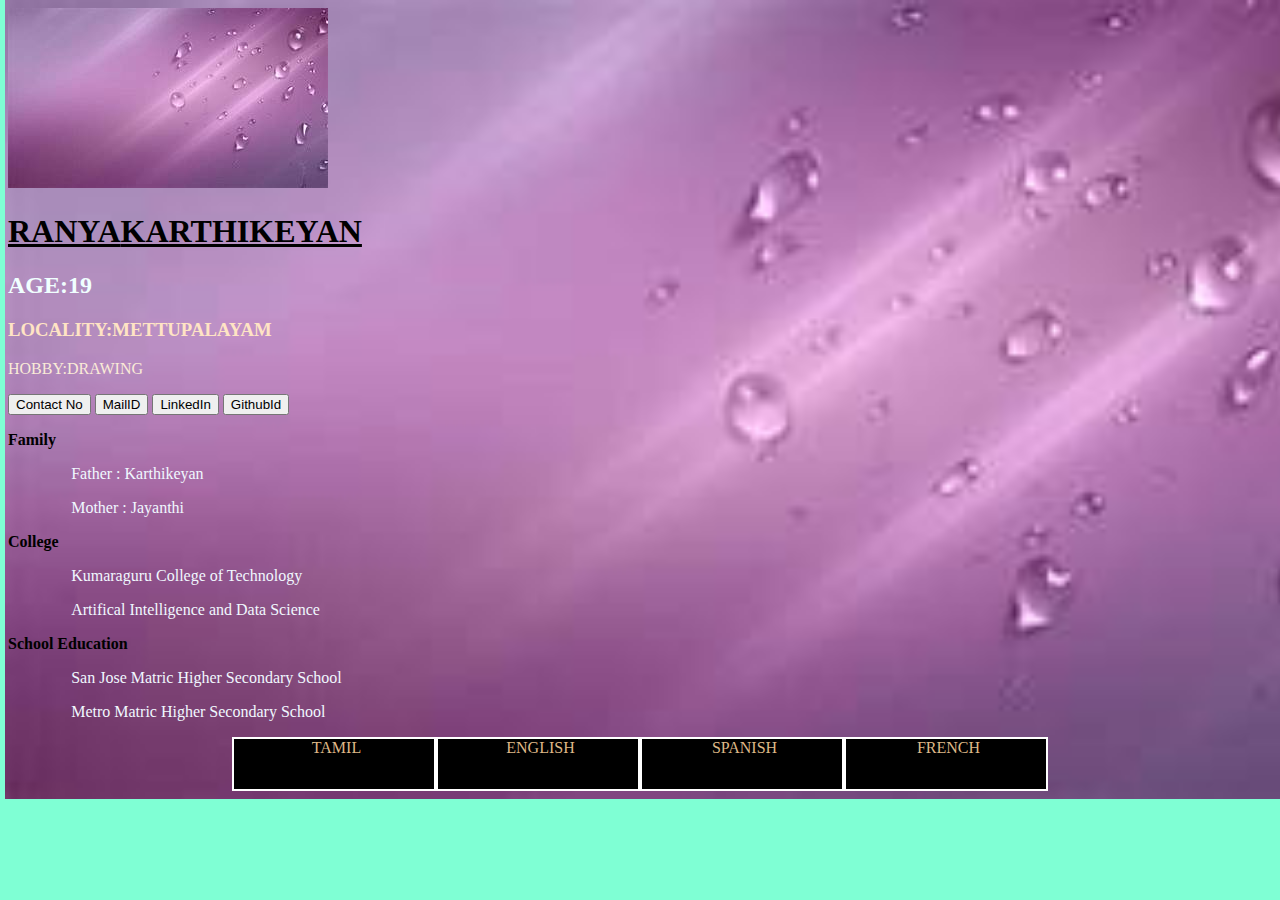
<file: index.html>
<!DOCTYPE html>
<html lang="en">
<head>
    <meta charset="UTF-8">
    <meta http-equiv="X-UA-Compatible" content="IE=edge">
    <meta name="viewport" content="width=device-width, initial-scale=1.0">
    <title>Ranya</title>
    <link rel="icon" href="ranya_cartoon.jpg">
    <body style="background-color: aquamarine"></body>
    <img src="purple.jpg">
    <style>  
        h1 {
           text-decoration: underline;
        } 
        .center{
            display:inline-block;
            margin-left: auto;
            margin-right: auto;
            width:20%;
        }
        h3,p{
            font-size: 20ps;
            color: blanchedalmond;
            position:relative;
        }
        .grid-container{
            display:grid;
            grid-template-columns: auto;
        }       
        .grid-item{
            background-color:aqua;
            padding:10px;
            text-align: center;
            font-size: 24px;
            width:500px;
   
        }
        
        


        /*#{
            font-family: Verdana, Geneva, Tahoma, sans-serif;
        }*/
        .hello{
            padding-right: 20;
        }
        p.padTop{
            padding-top: 10%;
            padding-bottom: 10%;
        }
    </style>
    <script src="JS/sample.js"> </script>
    <script src="JS/linkforHtml.js"></script>
        
    <link rel="stylesheet" href="styling.css">
</head>
<body>
    
<div>
    <h1 style="color: black(245, 245, 245)">RANYA<span>KARTHIKEYAN</span></h1>
    <h2 style="color: azure;">AGE:19</h2>
    <h3 style="color: bisque;">LOCALITY:METTUPALAYAM</h3>
    <p style="color: antiquewhite;">HOBBY:DRAWING</p>

    <p id="output"></p>
    
    <button class="button" onclick="printMessage1()">Contact No</button>
    <button class="button" onclick="printMessage2()">MailID</button>
    <button class="button" onclick="printMessage3()">LinkedIn</button>
    <button class="button" onclick="printMessage4()">GithubId</button>
    
</div>
    <p style="color: black;"> 
        <b>Family</b> 
        <p style="padding-left: 5%;">Father : Karthikeyan
        <p style="padding-left: 5%;">Mother : Jayanthi
    </p>


    <div>
        <p style="color: black;" >
            <b>College</b>
            <p style="padding-left: 5%;">Kumaraguru College of Technology</p>
            <p style="padding-left: 5%;">Artifical Intelligence and Data Science</p>
        </p>
        <p style="color:black;">
            <b>School Education</b>
            <p style="padding-left: 5%;">San Jose Matric Higher Secondary School</p>
            <p style="padding-left: 5%;">Metro Matric Higher Secondary School</p>
        </p>

        <div class="outerbox">
            <div class="box"class="para1" style="color: burlywood;">Tamil</div>
            <div class="box" class="para2" style="color: burlywood;">English</div>
            <div class="box" class="para3" style="color: burlywood;">Spanish</div>
            <div class="box" class="para4" style="color: burlywood;">French</div>
    
           
       


        
    
</body>
</html>
</file>
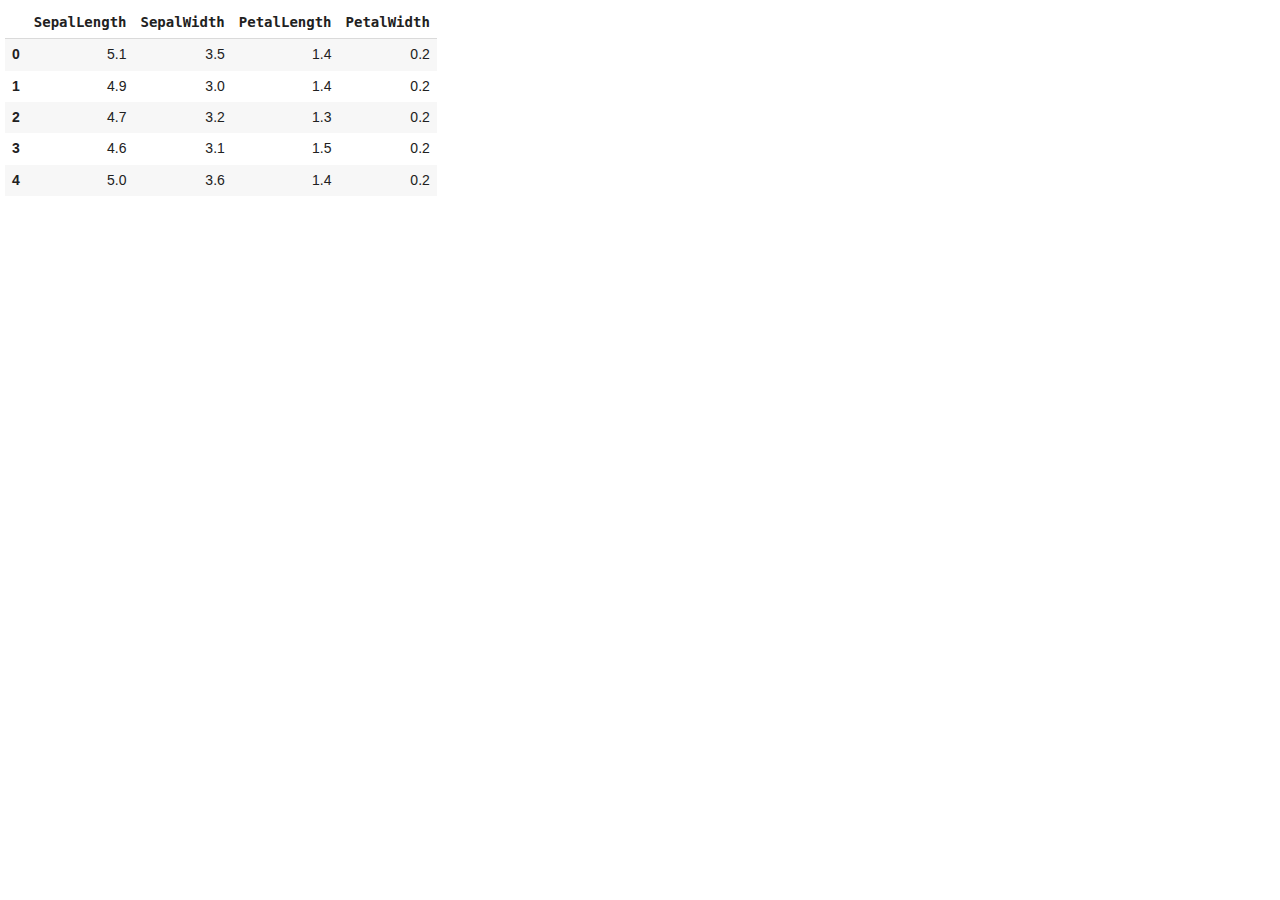
<file: DECISION_files/outputframe(1).html>
<!DOCTYPE html>
<!-- saved from url=(0124)https://qgl3ngvo6ng-496ff2e9c6d22116-0-colab.googleusercontent.com/outputframe.html?vrz=colab-20220721-060048-RC00_462350521 -->
<html theme="light" editor="default light" style="overflow-y: hidden;"><head><meta http-equiv="Content-Type" content="text/html; charset=UTF-8">
<script>
  // Avoid arrow function syntax to stay ES5 compatible for the sake of googlebot.
  window.addEventListener('message', function(message)  {
    if (message.source != window.parent) {
      return;
    }
    if (message.data.sandboxed_iframe_evaluation) {
      // Message is available in scope so evaluated script can get params from
      // it.
      window.currentMessage = message;
      eval.call(null, message.data.sandboxed_iframe_evaluation);
      delete window.currentMessage;
    }
  });
</script>
<style>html{--paper-blue-200:#90caf9;--paper-blue-300:#64b5f6;--paper-blue-400:#42a5f5;--paper-blue-500:#2196f3;--paper-blue-700:#1976d2;--paper-blue-900:#0d47a1;--paper-blue-a100:#82b1ff;--paper-blue-a200:#448aff;--paper-blue-a400:#2979ff;--paper-blue-a700:#2962ff;--paper-orange-50:#fff3e0;--paper-orange-100:#ffe0b2;--paper-orange-200:#ffcc80;--paper-orange-300:#ffb74d;--paper-orange-400:#ffa726;--paper-orange-500:#ff9800;--paper-orange-700:#f57c00;--paper-grey-50:#fafafa;--paper-grey-100:#f5f5f5;--paper-grey-200:#eeeeee;--paper-grey-300:#e0e0e0;--paper-grey-400:#bdbdbd;--paper-grey-500:#9e9e9e;--paper-grey-600:#757575;--paper-grey-700:#616161;--paper-grey-800:#424242;--paper-grey-900:#212121;--paper-red-100:#ffcdd2;--paper-red-a700:#d50000;--paper-green-a700:#00c853;--paper-white:#ffffff;--google-blue-600:#1a73e8;--box-shadow-elevation-2dp:0 2px 2px 0 rgba(0,0,0,0.14),0 1px 5px 0 rgba(0,0,0,0.12),0 3px 1px -2px rgba(0,0,0,0.2);--box-shadow-elevation-3dp:0 3px 4px 0 rgba(0,0,0,0.14),0 1px 8px 0 rgba(0,0,0,0.12),0 3px 3px -2px rgba(0,0,0,0.4);--paper-font-subhead-font-size:16px;--paper-font-subhead-font-weight:400;--paper-font-subhead-line-height:24px;--paper-font-body1-font-weight:400;--paper-font-body1-line-height:20px}html{overflow-y:hidden}body{background:var(--colab-primary-surface-color);color:var(--colab-primary-text-color);font-family:var(--colab-chrome-font-family);font-size:var(--colab-chrome-font-size);line-height:1.24;font-weight:400;padding:7px 0 10px 5px;margin:0}h1,h2,h3,h4,h5,h6{color:var(--colab-primary-text-color);font-family:var(--colab-chrome-font-family);font-weight:700;margin-bottom:4px}p,ul{margin-bottom:6px;margin-top:6px}pre{margin-bottom:0px;margin-top:0px}a{color:var(--colab-anchor-color)}div.stream,div.execute_result,div.output_text,div.output_text pre{display:inline}div.output_latex,div.output_markdown{max-width:1016px}table.dataframe{border-collapse:collapse;border-spacing:0;border:none;table-layout:fixed}table.dataframe thead{border-bottom:1px solid var(--colab-border-color);font-family:var(--colab-code-font-family);text-align:right}table.dataframe tr,table.dataframe th,table.dataframe td{border:none;padding:0.5em;white-space:normal}table.dataframe th{font-weight:bold}table.dataframe th.col_heading{text-align:right}table.dataframe tbody tr:nth-child(odd){background:var(--colab-secondary-surface-color)}table.dataframe tbody tr:hover,table.dataframe tbody tr:nth-child(odd):hover{background-color:var(--colab-highlighted-surface-color)}table.dataframe td{text-align:right}table.dataTable input.text_filter{width:95%}table.dataTable th{text-align:left}.output_image>img{background-color:white;max-width:100%;vertical-align:bottom}.output_image>img.unconstrained{max-width:unset}.ansibold{font-weight:bold}.ansiblack{color:black}.ansired{color:darkred}.ansigreen{color:darkgreen}.ansiyellow{color:brown}.ansiblue{color:darkblue}.ansipurple{color:darkviolet}.ansicyan{color:steelblue}.ansigray{color:gray}.ansibgblack{background-color:black}.ansibgred{background-color:red}.ansibggreen{background-color:green}.ansibgyellow{background-color:yellow}.ansibgblue{background-color:blue}.ansibgpurple{background-color:magenta}.ansibgcyan{background-color:cyan}.ansibggray{background-color:gray}.output-error span{font-weight:normal!important}.output-error pre{white-space:pre-wrap}.display_data .output_text pre,.execute_result .output_text pre{white-space:pre-wrap}input.raw_input{font-family:var(--colab-code-font-family);width:90%}input{background:var(--colab-primary-surface-color);border:1px solid var(--colab-bold-border-color);color:var(--colab-primary-text-color)}#output-area{display:flow-root}#output-area button.colab{background-color:var(--colab-secondary-surface-color);border:0;box-shadow:var(--box-shadow-elevation-3dp);color:var(--colab-primary-text-color);font-family:var(--colab-chrome-font-family);font-size:11px;margin:0px 4px;padding:6px;text-transform:uppercase;user-select:none}#output-area button.colab:hover{background-color:var(--colab-highlighted-surface-color);cursor:pointer}#output-area .output-error button.error-details{background-color:#42a5f5;color:white}#output-area .output-error button.error-details:hover{background-color:#2196f3}#output-area .stdin-widget{align-items:center;display:inline;font-family:var(--colab-code-font-family);margin-right:10px;margin-top:10px;min-width:250px;padding:1px}#output-area .stdin-widget-hidden{visibility:hidden}.error .collapsed .extraneous{display:none}.error .error-expander{align-items:center;cursor:pointer;display:flex}.error .error-expander hr{border:0;border-top:1px solid var(--colab-bold-border-color);flex-grow:1;height:1px;margin:0 10px;padding:0}.error .error-expander hr:first-child{max-width:240px}.error .error-expander svg{fill:var(--colab-icon-color);height:24px;stroke:var(--colab-icon-color);width:24px}.lm-Widget.lm-mod-hidden{display:none!important}audio:focus{outline:none}.string-repr{display:inline}.string-repr .quote{opacity:75%;user-select:none}.string-repr pre{display:inline;white-space:pre-wrap;word-break:break-all}.string-repr button{color:var(--colab-primary-text-color);cursor:pointer;border:1px solid rgb(118,118,118);border-radius:2px;outline:none}.string-repr button.copy{background:transparent;border:none;margin-left:4px;opacity:0;padding:0;stroke:var(--colab-primary-text-color);transition:opacity 200ms}.string-repr button.copy svg{width:14px}.string-repr.hover button.copy,.string-repr:hover button.copy{opacity:1}.string-repr button.more{background-color:transparent;border-color:transparent;display:none;padding:0;transition:background-color 200ms,border-color 200ms}.string-repr.large button.more{display:inline}.string-repr.large.truncated button .collapse{display:none}.string-repr.large button .expand{display:none}.string-repr.large.truncated button .expand{display:inline}.string-repr.hover button.more,.string-repr:hover button.more{border-color:rgb(118,118,118)}html{--colab-anchor-color:#00e;--colab-callout-color:var(--paper-blue-700);--colab-primary-text-color:var(--paper-grey-900);--colab-primary-surface-color:var(--paper-white);--colab-secondary-surface-color:#f7f7f7;--colab-highlighted-surface-color:var(--paper-grey-300);--colab-border-color:#dadada;--colab-bold-border-color:#111;--colab-icon-color:#616161;--ansi-black:rgb(0,0,0);--ansi-red:rgb(139,0,0);--ansi-green:rgb(0,100,0);--ansi-yellow:rgb(205,205,0);--ansi-blue:rgb(0,0,238);--ansi-magenta:rgb(205,0,205);--ansi-cyan:rgb(70,130,180);--ansi-gray:rgb(229,229,229);--ansi-bright-black:rgb(127,127,127);--ansi-bright-red:rgb(255,0,0);--ansi-bright-green:rgb(0,208,0);--ansi-bright-yellow:rgb(255,255,0);--ansi-bright-blue:rgb(92,92,255);--ansi-bright-magenta:rgb(255,0,255);--ansi-bright-cyan:rgb(0,255,255);--ansi-bright-gray:rgb(255,255,255);--colab-code-font-family:monospace;--colab-chrome-font-family:'Roboto','Noto',sans-serif;--colab-chrome-font-size:14px}html[theme=dark]{--colab-anchor-color:var(--paper-blue-300);--colab-callout-color:var(--paper-blue-900);--colab-primary-text-color:#d5d5d5;--colab-primary-surface-color:#383838;--colab-secondary-surface-color:#454545;--colab-highlighted-surface-color:#525252;--colab-border-color:var(--paper-grey-900);--colab-bold-border-color:#eee;--colab-icon-color:#f5f5f5;--ansi-black:rgb(63,63,63);--ansi-red:rgb(255,122,136);--ansi-green:rgb(87,187,138);--ansi-yellow:rgb(255,255,102);--ansi-blue:rgb(130,177,255);--ansi-magenta:rgb(205,0,205);--ansi-cyan:rgb(153,187,215);--ansi-gray:rgb(229,229,229);--ansi-bright-green:rgb(0,255,0);--light-theme-secondary-color:var(--colab-input-placeholder-color)}html[editor=synthwave84]{--colab-anchor-color:#f97e72;--colab-primary-surface-color:#241b2f;--colab-secondary-surface-color:#49549539;--colab-highlighted-surface-color:#372d4b;--colab-border-color:#34294fb3;--ansi-red:#fe4450;--ansi-green:#72f1b8;--ansi-yellow:#f97e72;--ansi-blue:#03edf9;--ansi-magenta:#ff7edb;--ansi-cyan:#03edf9;--ansi-bright-red:#fe4450;--ansi-bright-green:#72f1b8;--ansi-bright-yellow:#fede5d;--ansi-bright-blue:#03edf9;--ansi-bright-magenta:#ff7edb;--ansi-bright-cyan:#03edf9}
//@ sourceURL=https://colab.research.google.com/v2/external/outputframe.css?vrz=colab-20220721-060048-RC00_462350521</style><!--<base href="https://localhost:8080/">--><base href="."></head><body><div id="output-area"><span id="output-header"> </span><div id="output-body"><div class="execute_result"><div class="output_subarea output_html rendered_html">
  <div id="df-a44d437c-6a95-4e2b-9746-f6ea1c983917">
    <div class="colab-df-container">
      <div>
<style scoped="">
    .dataframe tbody tr th:only-of-type {
        vertical-align: middle;
    }

    .dataframe tbody tr th {
        vertical-align: top;
    }

    .dataframe thead th {
        text-align: right;
    }
</style>
<table border="1" class="dataframe">
  <thead>
    <tr style="text-align: right;">
      <th></th>
      <th>SepalLength</th>
      <th>SepalWidth</th>
      <th>PetalLength</th>
      <th>PetalWidth</th>
    </tr>
  </thead>
  <tbody>
    <tr>
      <th>0</th>
      <td>5.1</td>
      <td>3.5</td>
      <td>1.4</td>
      <td>0.2</td>
    </tr>
    <tr>
      <th>1</th>
      <td>4.9</td>
      <td>3.0</td>
      <td>1.4</td>
      <td>0.2</td>
    </tr>
    <tr>
      <th>2</th>
      <td>4.7</td>
      <td>3.2</td>
      <td>1.3</td>
      <td>0.2</td>
    </tr>
    <tr>
      <th>3</th>
      <td>4.6</td>
      <td>3.1</td>
      <td>1.5</td>
      <td>0.2</td>
    </tr>
    <tr>
      <th>4</th>
      <td>5.0</td>
      <td>3.6</td>
      <td>1.4</td>
      <td>0.2</td>
    </tr>
  </tbody>
</table>
</div>
      <button class="colab-df-convert" onclick="convertToInteractive(&#39;df-a44d437c-6a95-4e2b-9746-f6ea1c983917&#39;)" title="Convert this dataframe to an interactive table." style="display:none;">
        
  <svg xmlns="http://www.w3.org/2000/svg" height="24px" viewBox="0 0 24 24" width="24px">
    <path d="M0 0h24v24H0V0z" fill="none"></path>
    <path d="M18.56 5.44l.94 2.06.94-2.06 2.06-.94-2.06-.94-.94-2.06-.94 2.06-2.06.94zm-11 1L8.5 8.5l.94-2.06 2.06-.94-2.06-.94L8.5 2.5l-.94 2.06-2.06.94zm10 10l.94 2.06.94-2.06 2.06-.94-2.06-.94-.94-2.06-.94 2.06-2.06.94z"></path><path d="M17.41 7.96l-1.37-1.37c-.4-.4-.92-.59-1.43-.59-.52 0-1.04.2-1.43.59L10.3 9.45l-7.72 7.72c-.78.78-.78 2.05 0 2.83L4 21.41c.39.39.9.59 1.41.59.51 0 1.02-.2 1.41-.59l7.78-7.78 2.81-2.81c.8-.78.8-2.07 0-2.86zM5.41 20L4 18.59l7.72-7.72 1.47 1.35L5.41 20z"></path>
  </svg>
      </button>
      
  <style>
    .colab-df-container {
      display:flex;
      flex-wrap:wrap;
      gap: 12px;
    }

    .colab-df-convert {
      background-color: #E8F0FE;
      border: none;
      border-radius: 50%;
      cursor: pointer;
      display: none;
      fill: #1967D2;
      height: 32px;
      padding: 0 0 0 0;
      width: 32px;
    }

    .colab-df-convert:hover {
      background-color: #E2EBFA;
      box-shadow: 0px 1px 2px rgba(60, 64, 67, 0.3), 0px 1px 3px 1px rgba(60, 64, 67, 0.15);
      fill: #174EA6;
    }

    [theme=dark] .colab-df-convert {
      background-color: #3B4455;
      fill: #D2E3FC;
    }

    [theme=dark] .colab-df-convert:hover {
      background-color: #434B5C;
      box-shadow: 0px 1px 3px 1px rgba(0, 0, 0, 0.15);
      filter: drop-shadow(0px 1px 2px rgba(0, 0, 0, 0.3));
      fill: #FFFFFF;
    }
  </style>

      <script type="">
        const buttonEl =
          document.querySelector('#df-a44d437c-6a95-4e2b-9746-f6ea1c983917 button.colab-df-convert');
        buttonEl.style.display =
          google.colab.kernel.accessAllowed ? 'block' : 'none';

        async function convertToInteractive(key) {
          const element = document.querySelector('#df-a44d437c-6a95-4e2b-9746-f6ea1c983917');
          const dataTable =
            await google.colab.kernel.invokeFunction('convertToInteractive',
                                                     [key], {});
          if (!dataTable) return;

          const docLinkHtml = 'Like what you see? Visit the ' +
            '<a target="_blank" href=https://colab.research.google.com/notebooks/data_table.ipynb>data table notebook</a>'
            + ' to learn more about interactive tables.';
          element.innerHTML = '';
          dataTable['output_type'] = 'display_data';
          await google.colab.output.renderOutput(dataTable, element);
          const docLink = document.createElement('div');
          docLink.innerHTML = docLinkHtml;
          element.appendChild(docLink);
        }
      </script>
    </div>
  </div>
  </div></div></div><span id="output-footer"></span></div></body></html>
</file>
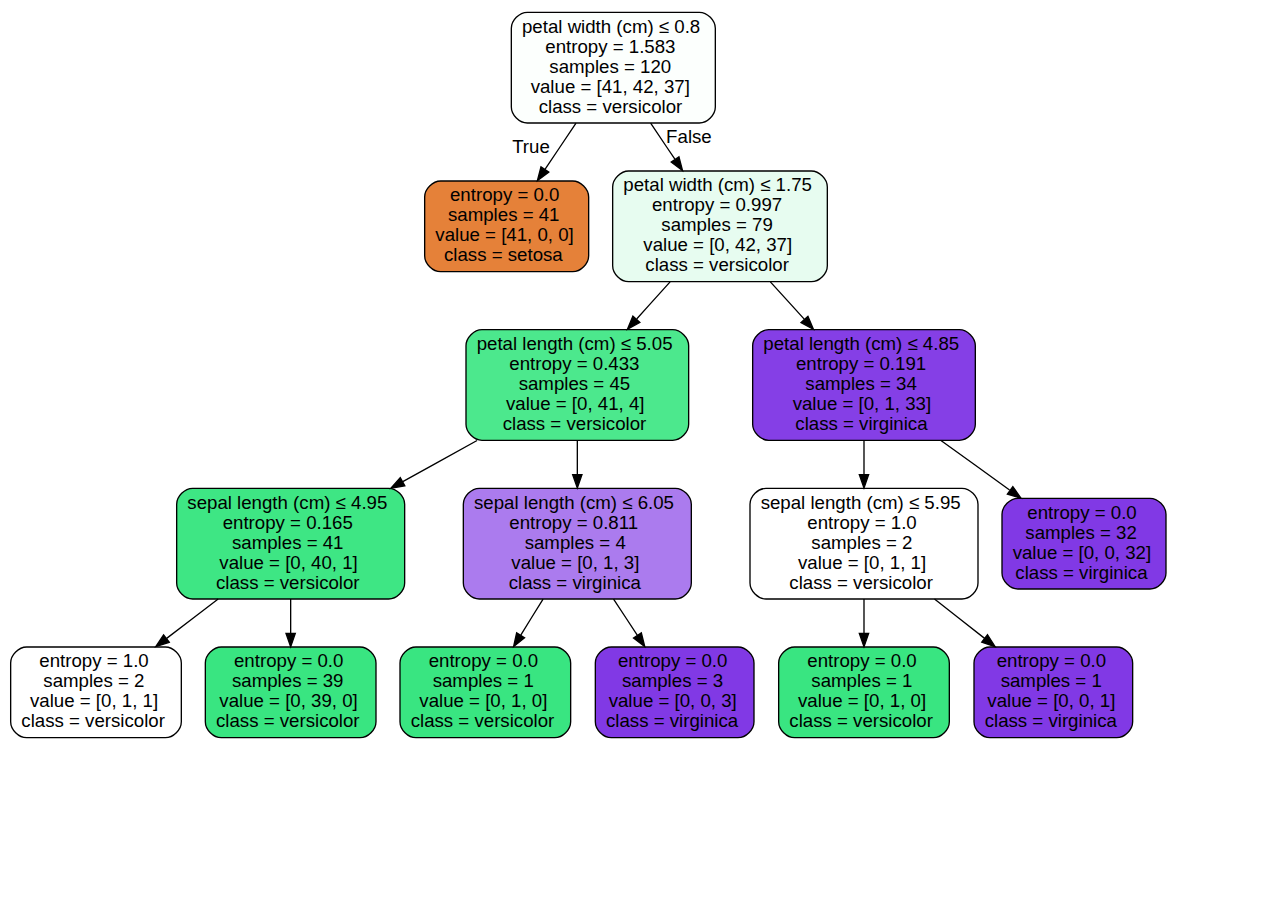
<file: DECISION_files/outputframe(2).html>
<!DOCTYPE html>
<!-- saved from url=(0124)https://qgl3ngvo6ng-496ff2e9c6d22116-0-colab.googleusercontent.com/outputframe.html?vrz=colab-20220721-060048-RC00_462350521 -->
<html theme="light" editor="default light" style="overflow-y: hidden;"><head><meta http-equiv="Content-Type" content="text/html; charset=UTF-8">
<script>
  // Avoid arrow function syntax to stay ES5 compatible for the sake of googlebot.
  window.addEventListener('message', function(message)  {
    if (message.source != window.parent) {
      return;
    }
    if (message.data.sandboxed_iframe_evaluation) {
      // Message is available in scope so evaluated script can get params from
      // it.
      window.currentMessage = message;
      eval.call(null, message.data.sandboxed_iframe_evaluation);
      delete window.currentMessage;
    }
  });
</script>
<style>html{--paper-blue-200:#90caf9;--paper-blue-300:#64b5f6;--paper-blue-400:#42a5f5;--paper-blue-500:#2196f3;--paper-blue-700:#1976d2;--paper-blue-900:#0d47a1;--paper-blue-a100:#82b1ff;--paper-blue-a200:#448aff;--paper-blue-a400:#2979ff;--paper-blue-a700:#2962ff;--paper-orange-50:#fff3e0;--paper-orange-100:#ffe0b2;--paper-orange-200:#ffcc80;--paper-orange-300:#ffb74d;--paper-orange-400:#ffa726;--paper-orange-500:#ff9800;--paper-orange-700:#f57c00;--paper-grey-50:#fafafa;--paper-grey-100:#f5f5f5;--paper-grey-200:#eeeeee;--paper-grey-300:#e0e0e0;--paper-grey-400:#bdbdbd;--paper-grey-500:#9e9e9e;--paper-grey-600:#757575;--paper-grey-700:#616161;--paper-grey-800:#424242;--paper-grey-900:#212121;--paper-red-100:#ffcdd2;--paper-red-a700:#d50000;--paper-green-a700:#00c853;--paper-white:#ffffff;--google-blue-600:#1a73e8;--box-shadow-elevation-2dp:0 2px 2px 0 rgba(0,0,0,0.14),0 1px 5px 0 rgba(0,0,0,0.12),0 3px 1px -2px rgba(0,0,0,0.2);--box-shadow-elevation-3dp:0 3px 4px 0 rgba(0,0,0,0.14),0 1px 8px 0 rgba(0,0,0,0.12),0 3px 3px -2px rgba(0,0,0,0.4);--paper-font-subhead-font-size:16px;--paper-font-subhead-font-weight:400;--paper-font-subhead-line-height:24px;--paper-font-body1-font-weight:400;--paper-font-body1-line-height:20px}html{overflow-y:hidden}body{background:var(--colab-primary-surface-color);color:var(--colab-primary-text-color);font-family:var(--colab-chrome-font-family);font-size:var(--colab-chrome-font-size);line-height:1.24;font-weight:400;padding:7px 0 10px 5px;margin:0}h1,h2,h3,h4,h5,h6{color:var(--colab-primary-text-color);font-family:var(--colab-chrome-font-family);font-weight:700;margin-bottom:4px}p,ul{margin-bottom:6px;margin-top:6px}pre{margin-bottom:0px;margin-top:0px}a{color:var(--colab-anchor-color)}div.stream,div.execute_result,div.output_text,div.output_text pre{display:inline}div.output_latex,div.output_markdown{max-width:1016px}table.dataframe{border-collapse:collapse;border-spacing:0;border:none;table-layout:fixed}table.dataframe thead{border-bottom:1px solid var(--colab-border-color);font-family:var(--colab-code-font-family);text-align:right}table.dataframe tr,table.dataframe th,table.dataframe td{border:none;padding:0.5em;white-space:normal}table.dataframe th{font-weight:bold}table.dataframe th.col_heading{text-align:right}table.dataframe tbody tr:nth-child(odd){background:var(--colab-secondary-surface-color)}table.dataframe tbody tr:hover,table.dataframe tbody tr:nth-child(odd):hover{background-color:var(--colab-highlighted-surface-color)}table.dataframe td{text-align:right}table.dataTable input.text_filter{width:95%}table.dataTable th{text-align:left}.output_image>img{background-color:white;max-width:100%;vertical-align:bottom}.output_image>img.unconstrained{max-width:unset}.ansibold{font-weight:bold}.ansiblack{color:black}.ansired{color:darkred}.ansigreen{color:darkgreen}.ansiyellow{color:brown}.ansiblue{color:darkblue}.ansipurple{color:darkviolet}.ansicyan{color:steelblue}.ansigray{color:gray}.ansibgblack{background-color:black}.ansibgred{background-color:red}.ansibggreen{background-color:green}.ansibgyellow{background-color:yellow}.ansibgblue{background-color:blue}.ansibgpurple{background-color:magenta}.ansibgcyan{background-color:cyan}.ansibggray{background-color:gray}.output-error span{font-weight:normal!important}.output-error pre{white-space:pre-wrap}.display_data .output_text pre,.execute_result .output_text pre{white-space:pre-wrap}input.raw_input{font-family:var(--colab-code-font-family);width:90%}input{background:var(--colab-primary-surface-color);border:1px solid var(--colab-bold-border-color);color:var(--colab-primary-text-color)}#output-area{display:flow-root}#output-area button.colab{background-color:var(--colab-secondary-surface-color);border:0;box-shadow:var(--box-shadow-elevation-3dp);color:var(--colab-primary-text-color);font-family:var(--colab-chrome-font-family);font-size:11px;margin:0px 4px;padding:6px;text-transform:uppercase;user-select:none}#output-area button.colab:hover{background-color:var(--colab-highlighted-surface-color);cursor:pointer}#output-area .output-error button.error-details{background-color:#42a5f5;color:white}#output-area .output-error button.error-details:hover{background-color:#2196f3}#output-area .stdin-widget{align-items:center;display:inline;font-family:var(--colab-code-font-family);margin-right:10px;margin-top:10px;min-width:250px;padding:1px}#output-area .stdin-widget-hidden{visibility:hidden}.error .collapsed .extraneous{display:none}.error .error-expander{align-items:center;cursor:pointer;display:flex}.error .error-expander hr{border:0;border-top:1px solid var(--colab-bold-border-color);flex-grow:1;height:1px;margin:0 10px;padding:0}.error .error-expander hr:first-child{max-width:240px}.error .error-expander svg{fill:var(--colab-icon-color);height:24px;stroke:var(--colab-icon-color);width:24px}.lm-Widget.lm-mod-hidden{display:none!important}audio:focus{outline:none}.string-repr{display:inline}.string-repr .quote{opacity:75%;user-select:none}.string-repr pre{display:inline;white-space:pre-wrap;word-break:break-all}.string-repr button{color:var(--colab-primary-text-color);cursor:pointer;border:1px solid rgb(118,118,118);border-radius:2px;outline:none}.string-repr button.copy{background:transparent;border:none;margin-left:4px;opacity:0;padding:0;stroke:var(--colab-primary-text-color);transition:opacity 200ms}.string-repr button.copy svg{width:14px}.string-repr.hover button.copy,.string-repr:hover button.copy{opacity:1}.string-repr button.more{background-color:transparent;border-color:transparent;display:none;padding:0;transition:background-color 200ms,border-color 200ms}.string-repr.large button.more{display:inline}.string-repr.large.truncated button .collapse{display:none}.string-repr.large button .expand{display:none}.string-repr.large.truncated button .expand{display:inline}.string-repr.hover button.more,.string-repr:hover button.more{border-color:rgb(118,118,118)}html{--colab-anchor-color:#00e;--colab-callout-color:var(--paper-blue-700);--colab-primary-text-color:var(--paper-grey-900);--colab-primary-surface-color:var(--paper-white);--colab-secondary-surface-color:#f7f7f7;--colab-highlighted-surface-color:var(--paper-grey-300);--colab-border-color:#dadada;--colab-bold-border-color:#111;--colab-icon-color:#616161;--ansi-black:rgb(0,0,0);--ansi-red:rgb(139,0,0);--ansi-green:rgb(0,100,0);--ansi-yellow:rgb(205,205,0);--ansi-blue:rgb(0,0,238);--ansi-magenta:rgb(205,0,205);--ansi-cyan:rgb(70,130,180);--ansi-gray:rgb(229,229,229);--ansi-bright-black:rgb(127,127,127);--ansi-bright-red:rgb(255,0,0);--ansi-bright-green:rgb(0,208,0);--ansi-bright-yellow:rgb(255,255,0);--ansi-bright-blue:rgb(92,92,255);--ansi-bright-magenta:rgb(255,0,255);--ansi-bright-cyan:rgb(0,255,255);--ansi-bright-gray:rgb(255,255,255);--colab-code-font-family:monospace;--colab-chrome-font-family:'Roboto','Noto',sans-serif;--colab-chrome-font-size:14px}html[theme=dark]{--colab-anchor-color:var(--paper-blue-300);--colab-callout-color:var(--paper-blue-900);--colab-primary-text-color:#d5d5d5;--colab-primary-surface-color:#383838;--colab-secondary-surface-color:#454545;--colab-highlighted-surface-color:#525252;--colab-border-color:var(--paper-grey-900);--colab-bold-border-color:#eee;--colab-icon-color:#f5f5f5;--ansi-black:rgb(63,63,63);--ansi-red:rgb(255,122,136);--ansi-green:rgb(87,187,138);--ansi-yellow:rgb(255,255,102);--ansi-blue:rgb(130,177,255);--ansi-magenta:rgb(205,0,205);--ansi-cyan:rgb(153,187,215);--ansi-gray:rgb(229,229,229);--ansi-bright-green:rgb(0,255,0);--light-theme-secondary-color:var(--colab-input-placeholder-color)}html[editor=synthwave84]{--colab-anchor-color:#f97e72;--colab-primary-surface-color:#241b2f;--colab-secondary-surface-color:#49549539;--colab-highlighted-surface-color:#372d4b;--colab-border-color:#34294fb3;--ansi-red:#fe4450;--ansi-green:#72f1b8;--ansi-yellow:#f97e72;--ansi-blue:#03edf9;--ansi-magenta:#ff7edb;--ansi-cyan:#03edf9;--ansi-bright-red:#fe4450;--ansi-bright-green:#72f1b8;--ansi-bright-yellow:#fede5d;--ansi-bright-blue:#03edf9;--ansi-bright-magenta:#ff7edb;--ansi-bright-cyan:#03edf9}
//@ sourceURL=https://colab.research.google.com/v2/external/outputframe.css?vrz=colab-20220721-060048-RC00_462350521</style><!--<base href="https://localhost:8080/">--><base href="."></head><body><div id="output-area"><span id="output-header"> </span><div id="output-body"><div class="execute_result"><div class="output_subarea output_svg"><!--?xml version="1.0" encoding="UTF-8" standalone="no"?-->

<!-- Generated by graphviz version 2.40.1 (20161225.0304)
 -->
<!-- Title: Tree Pages: 1 -->
<svg width="875pt" height="552pt" viewBox="0.00 0.00 874.50 552.00" xmlns="http://www.w3.org/2000/svg" xmlns:xlink="http://www.w3.org/1999/xlink">
<g id="graph0" class="graph" transform="scale(1 1) rotate(0) translate(4 548)">
<title>Tree</title>
<polygon fill="#ffffff" stroke="transparent" points="-4,4 -4,-548 870.5,-548 870.5,4 -4,4"></polygon>
<!-- 0 -->
<g id="node1" class="node">
<title>0</title>
<path fill="#fcfffd" stroke="#000000" d="M516.5,-544C516.5,-544 387.5,-544 387.5,-544 381.5,-544 375.5,-538 375.5,-532 375.5,-532 375.5,-473 375.5,-473 375.5,-467 381.5,-461 387.5,-461 387.5,-461 516.5,-461 516.5,-461 522.5,-461 528.5,-467 528.5,-473 528.5,-473 528.5,-532 528.5,-532 528.5,-538 522.5,-544 516.5,-544"></path>
<text text-anchor="start" x="383.5" y="-528.8" font-family="Helvetica,sans-Serif" font-size="14.00" fill="#000000">petal width (cm) ≤ 0.8</text>
<text text-anchor="start" x="401" y="-513.8" font-family="Helvetica,sans-Serif" font-size="14.00" fill="#000000">entropy = 1.583</text>
<text text-anchor="start" x="404" y="-498.8" font-family="Helvetica,sans-Serif" font-size="14.00" fill="#000000">samples = 120</text>
<text text-anchor="start" x="390" y="-483.8" font-family="Helvetica,sans-Serif" font-size="14.00" fill="#000000">value = [41, 42, 37]</text>
<text text-anchor="start" x="396" y="-468.8" font-family="Helvetica,sans-Serif" font-size="14.00" fill="#000000">class = versicolor</text>
</g>
<!-- 1 -->
<g id="node2" class="node">
<title>1</title>
<path fill="#e58139" stroke="#000000" d="M421.5,-417.5C421.5,-417.5 322.5,-417.5 322.5,-417.5 316.5,-417.5 310.5,-411.5 310.5,-405.5 310.5,-405.5 310.5,-361.5 310.5,-361.5 310.5,-355.5 316.5,-349.5 322.5,-349.5 322.5,-349.5 421.5,-349.5 421.5,-349.5 427.5,-349.5 433.5,-355.5 433.5,-361.5 433.5,-361.5 433.5,-405.5 433.5,-405.5 433.5,-411.5 427.5,-417.5 421.5,-417.5"></path>
<text text-anchor="start" x="329.5" y="-402.3" font-family="Helvetica,sans-Serif" font-size="14.00" fill="#000000">entropy = 0.0</text>
<text text-anchor="start" x="328" y="-387.3" font-family="Helvetica,sans-Serif" font-size="14.00" fill="#000000">samples = 41</text>
<text text-anchor="start" x="318.5" y="-372.3" font-family="Helvetica,sans-Serif" font-size="14.00" fill="#000000">value = [41, 0, 0]</text>
<text text-anchor="start" x="325" y="-357.3" font-family="Helvetica,sans-Serif" font-size="14.00" fill="#000000">class = setosa</text>
</g>
<!-- 0&#45;&gt;1 -->
<g id="edge1" class="edge">
<title>0-&gt;1</title>
<path fill="none" stroke="#000000" d="M424.0199,-460.8796C416.4797,-449.6636 408.3113,-437.5131 400.7309,-426.2372"></path>
<polygon fill="#000000" stroke="#000000" points="403.5527,-424.1612 395.0689,-417.8149 397.7434,-428.0667 403.5527,-424.1612"></polygon>
<text text-anchor="middle" x="390.2608" y="-438.6482" font-family="Helvetica,sans-Serif" font-size="14.00" fill="#000000">True</text>
</g>
<!-- 2 -->
<g id="node3" class="node">
<title>2</title>
<path fill="#e7fcf0" stroke="#000000" d="M600.5,-425C600.5,-425 463.5,-425 463.5,-425 457.5,-425 451.5,-419 451.5,-413 451.5,-413 451.5,-354 451.5,-354 451.5,-348 457.5,-342 463.5,-342 463.5,-342 600.5,-342 600.5,-342 606.5,-342 612.5,-348 612.5,-354 612.5,-354 612.5,-413 612.5,-413 612.5,-419 606.5,-425 600.5,-425"></path>
<text text-anchor="start" x="459.5" y="-409.8" font-family="Helvetica,sans-Serif" font-size="14.00" fill="#000000">petal width (cm) ≤ 1.75</text>
<text text-anchor="start" x="481" y="-394.8" font-family="Helvetica,sans-Serif" font-size="14.00" fill="#000000">entropy = 0.997</text>
<text text-anchor="start" x="488" y="-379.8" font-family="Helvetica,sans-Serif" font-size="14.00" fill="#000000">samples = 79</text>
<text text-anchor="start" x="474.5" y="-364.8" font-family="Helvetica,sans-Serif" font-size="14.00" fill="#000000">value = [0, 42, 37]</text>
<text text-anchor="start" x="476" y="-349.8" font-family="Helvetica,sans-Serif" font-size="14.00" fill="#000000">class = versicolor</text>
</g>
<!-- 0&#45;&gt;2 -->
<g id="edge2" class="edge">
<title>0-&gt;2</title>
<path fill="none" stroke="#000000" d="M479.9801,-460.8796C485.8531,-452.1434 492.1073,-442.8404 498.1679,-433.8253"></path>
<polygon fill="#000000" stroke="#000000" points="501.2259,-435.5498 503.9005,-425.2981 495.4166,-431.6444 501.2259,-435.5498"></polygon>
<text text-anchor="middle" x="508.7085" y="-446.1314" font-family="Helvetica,sans-Serif" font-size="14.00" fill="#000000">False</text>
</g>
<!-- 3 -->
<g id="node4" class="node">
<title>3</title>
<path fill="#4ce88d" stroke="#000000" d="M496.5,-306C496.5,-306 353.5,-306 353.5,-306 347.5,-306 341.5,-300 341.5,-294 341.5,-294 341.5,-235 341.5,-235 341.5,-229 347.5,-223 353.5,-223 353.5,-223 496.5,-223 496.5,-223 502.5,-223 508.5,-229 508.5,-235 508.5,-235 508.5,-294 508.5,-294 508.5,-300 502.5,-306 496.5,-306"></path>
<text text-anchor="start" x="349.5" y="-290.8" font-family="Helvetica,sans-Serif" font-size="14.00" fill="#000000">petal length (cm) ≤ 5.05</text>
<text text-anchor="start" x="374" y="-275.8" font-family="Helvetica,sans-Serif" font-size="14.00" fill="#000000">entropy = 0.433</text>
<text text-anchor="start" x="381" y="-260.8" font-family="Helvetica,sans-Serif" font-size="14.00" fill="#000000">samples = 45</text>
<text text-anchor="start" x="371.5" y="-245.8" font-family="Helvetica,sans-Serif" font-size="14.00" fill="#000000">value = [0, 41, 4]</text>
<text text-anchor="start" x="369" y="-230.8" font-family="Helvetica,sans-Serif" font-size="14.00" fill="#000000">class = versicolor</text>
</g>
<!-- 2&#45;&gt;3 -->
<g id="edge3" class="edge">
<title>2-&gt;3</title>
<path fill="none" stroke="#000000" d="M494.5766,-341.8796C486.4785,-332.8733 477.8386,-323.2644 469.4991,-313.9897"></path>
<polygon fill="#000000" stroke="#000000" points="471.872,-311.394 462.5831,-306.2981 466.6667,-316.0743 471.872,-311.394"></polygon>
</g>
<!-- 10 -->
<g id="node11" class="node">
<title>10</title>
<path fill="#853fe6" stroke="#000000" d="M711.5,-306C711.5,-306 568.5,-306 568.5,-306 562.5,-306 556.5,-300 556.5,-294 556.5,-294 556.5,-235 556.5,-235 556.5,-229 562.5,-223 568.5,-223 568.5,-223 711.5,-223 711.5,-223 717.5,-223 723.5,-229 723.5,-235 723.5,-235 723.5,-294 723.5,-294 723.5,-300 717.5,-306 711.5,-306"></path>
<text text-anchor="start" x="564.5" y="-290.8" font-family="Helvetica,sans-Serif" font-size="14.00" fill="#000000">petal length (cm) ≤ 4.85</text>
<text text-anchor="start" x="589" y="-275.8" font-family="Helvetica,sans-Serif" font-size="14.00" fill="#000000">entropy = 0.191</text>
<text text-anchor="start" x="596" y="-260.8" font-family="Helvetica,sans-Serif" font-size="14.00" fill="#000000">samples = 34</text>
<text text-anchor="start" x="586.5" y="-245.8" font-family="Helvetica,sans-Serif" font-size="14.00" fill="#000000">value = [0, 1, 33]</text>
<text text-anchor="start" x="588.5" y="-230.8" font-family="Helvetica,sans-Serif" font-size="14.00" fill="#000000">class = virginica</text>
</g>
<!-- 2&#45;&gt;10 -->
<g id="edge10" class="edge">
<title>2-&gt;10</title>
<path fill="none" stroke="#000000" d="M569.7732,-341.8796C578.0287,-332.7832 586.842,-323.0722 595.3374,-313.7116"></path>
<polygon fill="#000000" stroke="#000000" points="597.9368,-316.0553 602.0656,-306.2981 592.7533,-311.3509 597.9368,-316.0553"></polygon>
</g>
<!-- 4 -->
<g id="node5" class="node">
<title>4</title>
<path fill="#3ee684" stroke="#000000" d="M283.5,-187C283.5,-187 136.5,-187 136.5,-187 130.5,-187 124.5,-181 124.5,-175 124.5,-175 124.5,-116 124.5,-116 124.5,-110 130.5,-104 136.5,-104 136.5,-104 283.5,-104 283.5,-104 289.5,-104 295.5,-110 295.5,-116 295.5,-116 295.5,-175 295.5,-175 295.5,-181 289.5,-187 283.5,-187"></path>
<text text-anchor="start" x="132.5" y="-171.8" font-family="Helvetica,sans-Serif" font-size="14.00" fill="#000000">sepal length (cm) ≤ 4.95</text>
<text text-anchor="start" x="159" y="-156.8" font-family="Helvetica,sans-Serif" font-size="14.00" fill="#000000">entropy = 0.165</text>
<text text-anchor="start" x="166" y="-141.8" font-family="Helvetica,sans-Serif" font-size="14.00" fill="#000000">samples = 41</text>
<text text-anchor="start" x="156.5" y="-126.8" font-family="Helvetica,sans-Serif" font-size="14.00" fill="#000000">value = [0, 40, 1]</text>
<text text-anchor="start" x="154" y="-111.8" font-family="Helvetica,sans-Serif" font-size="14.00" fill="#000000">class = versicolor</text>
</g>
<!-- 3&#45;&gt;4 -->
<g id="edge4" class="edge">
<title>3-&gt;4</title>
<path fill="none" stroke="#000000" d="M349.8034,-222.8796C331.8003,-212.915 312.4645,-202.2129 294.0881,-192.0418"></path>
<polygon fill="#000000" stroke="#000000" points="295.5983,-188.8773 285.1541,-187.0969 292.2084,-195.0018 295.5983,-188.8773"></polygon>
</g>
<!-- 7 -->
<g id="node8" class="node">
<title>7</title>
<path fill="#ab7bee" stroke="#000000" d="M498.5,-187C498.5,-187 351.5,-187 351.5,-187 345.5,-187 339.5,-181 339.5,-175 339.5,-175 339.5,-116 339.5,-116 339.5,-110 345.5,-104 351.5,-104 351.5,-104 498.5,-104 498.5,-104 504.5,-104 510.5,-110 510.5,-116 510.5,-116 510.5,-175 510.5,-175 510.5,-181 504.5,-187 498.5,-187"></path>
<text text-anchor="start" x="347.5" y="-171.8" font-family="Helvetica,sans-Serif" font-size="14.00" fill="#000000">sepal length (cm) ≤ 6.05</text>
<text text-anchor="start" x="374" y="-156.8" font-family="Helvetica,sans-Serif" font-size="14.00" fill="#000000">entropy = 0.811</text>
<text text-anchor="start" x="385.5" y="-141.8" font-family="Helvetica,sans-Serif" font-size="14.00" fill="#000000">samples = 4</text>
<text text-anchor="start" x="375.5" y="-126.8" font-family="Helvetica,sans-Serif" font-size="14.00" fill="#000000">value = [0, 1, 3]</text>
<text text-anchor="start" x="373.5" y="-111.8" font-family="Helvetica,sans-Serif" font-size="14.00" fill="#000000">class = virginica</text>
</g>
<!-- 3&#45;&gt;7 -->
<g id="edge7" class="edge">
<title>3-&gt;7</title>
<path fill="none" stroke="#000000" d="M425,-222.8796C425,-214.6838 425,-205.9891 425,-197.5013"></path>
<polygon fill="#000000" stroke="#000000" points="428.5001,-197.298 425,-187.2981 421.5001,-197.2981 428.5001,-197.298"></polygon>
</g>
<!-- 5 -->
<g id="node6" class="node">
<title>5</title>
<path fill="#ffffff" stroke="#000000" d="M116,-68C116,-68 12,-68 12,-68 6,-68 0,-62 0,-56 0,-56 0,-12 0,-12 0,-6 6,0 12,0 12,0 116,0 116,0 122,0 128,-6 128,-12 128,-12 128,-56 128,-56 128,-62 122,-68 116,-68"></path>
<text text-anchor="start" x="21.5" y="-52.8" font-family="Helvetica,sans-Serif" font-size="14.00" fill="#000000">entropy = 1.0</text>
<text text-anchor="start" x="24.5" y="-37.8" font-family="Helvetica,sans-Serif" font-size="14.00" fill="#000000">samples = 2</text>
<text text-anchor="start" x="14.5" y="-22.8" font-family="Helvetica,sans-Serif" font-size="14.00" fill="#000000">value = [0, 1, 1]</text>
<text text-anchor="start" x="8" y="-7.8" font-family="Helvetica,sans-Serif" font-size="14.00" fill="#000000">class = versicolor</text>
</g>
<!-- 4&#45;&gt;5 -->
<g id="edge5" class="edge">
<title>4-&gt;5</title>
<path fill="none" stroke="#000000" d="M155.635,-103.9815C142.9989,-94.3313 129.5644,-84.0714 116.9885,-74.4673"></path>
<polygon fill="#000000" stroke="#000000" points="118.9372,-71.5515 108.8654,-68.2637 114.6886,-77.1148 118.9372,-71.5515"></polygon>
</g>
<!-- 6 -->
<g id="node7" class="node">
<title>6</title>
<path fill="#39e581" stroke="#000000" d="M262,-68C262,-68 158,-68 158,-68 152,-68 146,-62 146,-56 146,-56 146,-12 146,-12 146,-6 152,0 158,0 158,0 262,0 262,0 268,0 274,-6 274,-12 274,-12 274,-56 274,-56 274,-62 268,-68 262,-68"></path>
<text text-anchor="start" x="167.5" y="-52.8" font-family="Helvetica,sans-Serif" font-size="14.00" fill="#000000">entropy = 0.0</text>
<text text-anchor="start" x="166" y="-37.8" font-family="Helvetica,sans-Serif" font-size="14.00" fill="#000000">samples = 39</text>
<text text-anchor="start" x="156.5" y="-22.8" font-family="Helvetica,sans-Serif" font-size="14.00" fill="#000000">value = [0, 39, 0]</text>
<text text-anchor="start" x="154" y="-7.8" font-family="Helvetica,sans-Serif" font-size="14.00" fill="#000000">class = versicolor</text>
</g>
<!-- 4&#45;&gt;6 -->
<g id="edge6" class="edge">
<title>4-&gt;6</title>
<path fill="none" stroke="#000000" d="M210,-103.9815C210,-95.618 210,-86.7965 210,-78.3409"></path>
<polygon fill="#000000" stroke="#000000" points="213.5001,-78.2636 210,-68.2637 206.5001,-78.2637 213.5001,-78.2636"></polygon>
</g>
<!-- 8 -->
<g id="node9" class="node">
<title>8</title>
<path fill="#39e581" stroke="#000000" d="M408,-68C408,-68 304,-68 304,-68 298,-68 292,-62 292,-56 292,-56 292,-12 292,-12 292,-6 298,0 304,0 304,0 408,0 408,0 414,0 420,-6 420,-12 420,-12 420,-56 420,-56 420,-62 414,-68 408,-68"></path>
<text text-anchor="start" x="313.5" y="-52.8" font-family="Helvetica,sans-Serif" font-size="14.00" fill="#000000">entropy = 0.0</text>
<text text-anchor="start" x="316.5" y="-37.8" font-family="Helvetica,sans-Serif" font-size="14.00" fill="#000000">samples = 1</text>
<text text-anchor="start" x="306.5" y="-22.8" font-family="Helvetica,sans-Serif" font-size="14.00" fill="#000000">value = [0, 1, 0]</text>
<text text-anchor="start" x="300" y="-7.8" font-family="Helvetica,sans-Serif" font-size="14.00" fill="#000000">class = versicolor</text>
</g>
<!-- 7&#45;&gt;8 -->
<g id="edge8" class="edge">
<title>7-&gt;8</title>
<path fill="none" stroke="#000000" d="M399.3069,-103.9815C393.8469,-95.1585 388.0716,-85.8258 382.5793,-76.9506"></path>
<polygon fill="#000000" stroke="#000000" points="385.442,-74.9254 377.2035,-68.2637 379.4896,-78.609 385.442,-74.9254"></polygon>
</g>
<!-- 9 -->
<g id="node10" class="node">
<title>9</title>
<path fill="#8139e5" stroke="#000000" d="M545.5,-68C545.5,-68 450.5,-68 450.5,-68 444.5,-68 438.5,-62 438.5,-56 438.5,-56 438.5,-12 438.5,-12 438.5,-6 444.5,0 450.5,0 450.5,0 545.5,0 545.5,0 551.5,0 557.5,-6 557.5,-12 557.5,-12 557.5,-56 557.5,-56 557.5,-62 551.5,-68 545.5,-68"></path>
<text text-anchor="start" x="455.5" y="-52.8" font-family="Helvetica,sans-Serif" font-size="14.00" fill="#000000">entropy = 0.0</text>
<text text-anchor="start" x="458.5" y="-37.8" font-family="Helvetica,sans-Serif" font-size="14.00" fill="#000000">samples = 3</text>
<text text-anchor="start" x="448.5" y="-22.8" font-family="Helvetica,sans-Serif" font-size="14.00" fill="#000000">value = [0, 0, 3]</text>
<text text-anchor="start" x="446.5" y="-7.8" font-family="Helvetica,sans-Serif" font-size="14.00" fill="#000000">class = virginica</text>
</g>
<!-- 7&#45;&gt;9 -->
<g id="edge9" class="edge">
<title>7-&gt;9</title>
<path fill="none" stroke="#000000" d="M452.1825,-103.9815C458.0192,-95.0666 464.1966,-85.6313 470.0614,-76.6734"></path>
<polygon fill="#000000" stroke="#000000" points="473.0179,-78.5472 475.5673,-68.2637 467.1614,-74.7129 473.0179,-78.5472"></polygon>
</g>
<!-- 11 -->
<g id="node12" class="node">
<title>11</title>
<path fill="#ffffff" stroke="#000000" d="M713.5,-187C713.5,-187 566.5,-187 566.5,-187 560.5,-187 554.5,-181 554.5,-175 554.5,-175 554.5,-116 554.5,-116 554.5,-110 560.5,-104 566.5,-104 566.5,-104 713.5,-104 713.5,-104 719.5,-104 725.5,-110 725.5,-116 725.5,-116 725.5,-175 725.5,-175 725.5,-181 719.5,-187 713.5,-187"></path>
<text text-anchor="start" x="562.5" y="-171.8" font-family="Helvetica,sans-Serif" font-size="14.00" fill="#000000">sepal length (cm) ≤ 5.95</text>
<text text-anchor="start" x="597.5" y="-156.8" font-family="Helvetica,sans-Serif" font-size="14.00" fill="#000000">entropy = 1.0</text>
<text text-anchor="start" x="600.5" y="-141.8" font-family="Helvetica,sans-Serif" font-size="14.00" fill="#000000">samples = 2</text>
<text text-anchor="start" x="590.5" y="-126.8" font-family="Helvetica,sans-Serif" font-size="14.00" fill="#000000">value = [0, 1, 1]</text>
<text text-anchor="start" x="584" y="-111.8" font-family="Helvetica,sans-Serif" font-size="14.00" fill="#000000">class = versicolor</text>
</g>
<!-- 10&#45;&gt;11 -->
<g id="edge11" class="edge">
<title>10-&gt;11</title>
<path fill="none" stroke="#000000" d="M640,-222.8796C640,-214.6838 640,-205.9891 640,-197.5013"></path>
<polygon fill="#000000" stroke="#000000" points="643.5001,-197.298 640,-187.2981 636.5001,-197.2981 643.5001,-197.298"></polygon>
</g>
<!-- 14 -->
<g id="node15" class="node">
<title>14</title>
<path fill="#8139e5" stroke="#000000" d="M854.5,-179.5C854.5,-179.5 755.5,-179.5 755.5,-179.5 749.5,-179.5 743.5,-173.5 743.5,-167.5 743.5,-167.5 743.5,-123.5 743.5,-123.5 743.5,-117.5 749.5,-111.5 755.5,-111.5 755.5,-111.5 854.5,-111.5 854.5,-111.5 860.5,-111.5 866.5,-117.5 866.5,-123.5 866.5,-123.5 866.5,-167.5 866.5,-167.5 866.5,-173.5 860.5,-179.5 854.5,-179.5"></path>
<text text-anchor="start" x="762.5" y="-164.3" font-family="Helvetica,sans-Serif" font-size="14.00" fill="#000000">entropy = 0.0</text>
<text text-anchor="start" x="761" y="-149.3" font-family="Helvetica,sans-Serif" font-size="14.00" fill="#000000">samples = 32</text>
<text text-anchor="start" x="751.5" y="-134.3" font-family="Helvetica,sans-Serif" font-size="14.00" fill="#000000">value = [0, 0, 32]</text>
<text text-anchor="start" x="753.5" y="-119.3" font-family="Helvetica,sans-Serif" font-size="14.00" fill="#000000">class = virginica</text>
</g>
<!-- 10&#45;&gt;14 -->
<g id="edge14" class="edge">
<title>10-&gt;14</title>
<path fill="none" stroke="#000000" d="M697.709,-222.8796C714.407,-210.8368 732.5987,-197.7167 749.1793,-185.7586"></path>
<polygon fill="#000000" stroke="#000000" points="751.6232,-188.3113 757.6865,-179.623 747.5285,-182.6339 751.6232,-188.3113"></polygon>
</g>
<!-- 12 -->
<g id="node13" class="node">
<title>12</title>
<path fill="#39e581" stroke="#000000" d="M692,-68C692,-68 588,-68 588,-68 582,-68 576,-62 576,-56 576,-56 576,-12 576,-12 576,-6 582,0 588,0 588,0 692,0 692,0 698,0 704,-6 704,-12 704,-12 704,-56 704,-56 704,-62 698,-68 692,-68"></path>
<text text-anchor="start" x="597.5" y="-52.8" font-family="Helvetica,sans-Serif" font-size="14.00" fill="#000000">entropy = 0.0</text>
<text text-anchor="start" x="600.5" y="-37.8" font-family="Helvetica,sans-Serif" font-size="14.00" fill="#000000">samples = 1</text>
<text text-anchor="start" x="590.5" y="-22.8" font-family="Helvetica,sans-Serif" font-size="14.00" fill="#000000">value = [0, 1, 0]</text>
<text text-anchor="start" x="584" y="-7.8" font-family="Helvetica,sans-Serif" font-size="14.00" fill="#000000">class = versicolor</text>
</g>
<!-- 11&#45;&gt;12 -->
<g id="edge12" class="edge">
<title>11-&gt;12</title>
<path fill="none" stroke="#000000" d="M640,-103.9815C640,-95.618 640,-86.7965 640,-78.3409"></path>
<polygon fill="#000000" stroke="#000000" points="643.5001,-78.2636 640,-68.2637 636.5001,-78.2637 643.5001,-78.2636"></polygon>
</g>
<!-- 13 -->
<g id="node14" class="node">
<title>13</title>
<path fill="#8139e5" stroke="#000000" d="M829.5,-68C829.5,-68 734.5,-68 734.5,-68 728.5,-68 722.5,-62 722.5,-56 722.5,-56 722.5,-12 722.5,-12 722.5,-6 728.5,0 734.5,0 734.5,0 829.5,0 829.5,0 835.5,0 841.5,-6 841.5,-12 841.5,-12 841.5,-56 841.5,-56 841.5,-62 835.5,-68 829.5,-68"></path>
<text text-anchor="start" x="739.5" y="-52.8" font-family="Helvetica,sans-Serif" font-size="14.00" fill="#000000">entropy = 0.0</text>
<text text-anchor="start" x="742.5" y="-37.8" font-family="Helvetica,sans-Serif" font-size="14.00" fill="#000000">samples = 1</text>
<text text-anchor="start" x="732.5" y="-22.8" font-family="Helvetica,sans-Serif" font-size="14.00" fill="#000000">value = [0, 0, 1]</text>
<text text-anchor="start" x="730.5" y="-7.8" font-family="Helvetica,sans-Serif" font-size="14.00" fill="#000000">class = virginica</text>
</g>
<!-- 11&#45;&gt;13 -->
<g id="edge13" class="edge">
<title>11-&gt;13</title>
<path fill="none" stroke="#000000" d="M692.8756,-103.9815C705.1655,-94.3313 718.2319,-84.0714 730.4632,-74.4673"></path>
<polygon fill="#000000" stroke="#000000" points="732.6602,-77.1923 738.3638,-68.2637 728.3371,-71.6867 732.6602,-77.1923"></polygon>
</g>
</g>
</svg>
</div></div></div><span id="output-footer"></span></div></body></html>
</file>
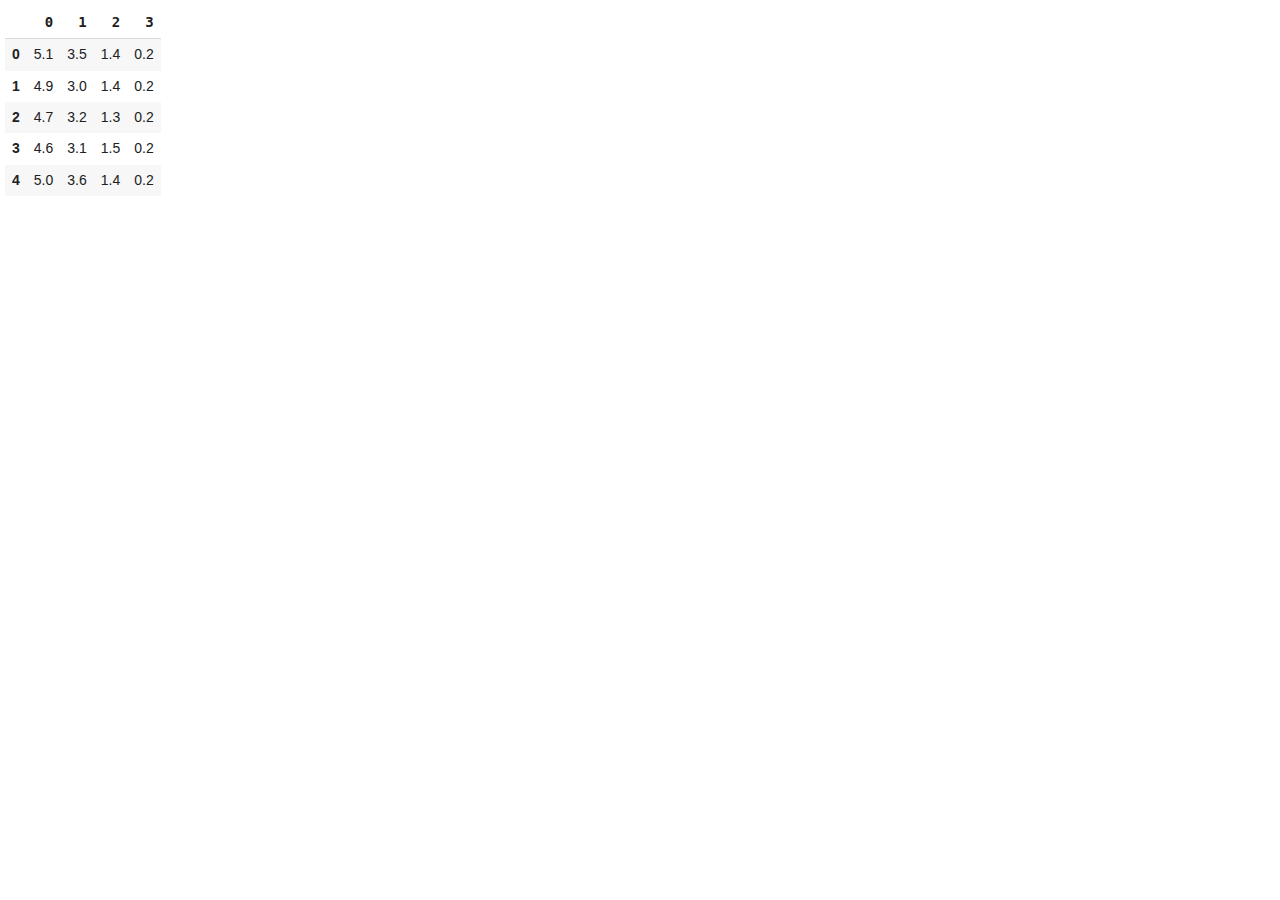
<file: DECISION_files/outputframe.html>
<!DOCTYPE html>
<!-- saved from url=(0124)https://qgl3ngvo6ng-496ff2e9c6d22116-0-colab.googleusercontent.com/outputframe.html?vrz=colab-20220721-060048-RC00_462350521 -->
<html theme="light" editor="default light" style="overflow-y: hidden;"><head><meta http-equiv="Content-Type" content="text/html; charset=UTF-8">
<script>
  // Avoid arrow function syntax to stay ES5 compatible for the sake of googlebot.
  window.addEventListener('message', function(message)  {
    if (message.source != window.parent) {
      return;
    }
    if (message.data.sandboxed_iframe_evaluation) {
      // Message is available in scope so evaluated script can get params from
      // it.
      window.currentMessage = message;
      eval.call(null, message.data.sandboxed_iframe_evaluation);
      delete window.currentMessage;
    }
  });
</script>
<style>html{--paper-blue-200:#90caf9;--paper-blue-300:#64b5f6;--paper-blue-400:#42a5f5;--paper-blue-500:#2196f3;--paper-blue-700:#1976d2;--paper-blue-900:#0d47a1;--paper-blue-a100:#82b1ff;--paper-blue-a200:#448aff;--paper-blue-a400:#2979ff;--paper-blue-a700:#2962ff;--paper-orange-50:#fff3e0;--paper-orange-100:#ffe0b2;--paper-orange-200:#ffcc80;--paper-orange-300:#ffb74d;--paper-orange-400:#ffa726;--paper-orange-500:#ff9800;--paper-orange-700:#f57c00;--paper-grey-50:#fafafa;--paper-grey-100:#f5f5f5;--paper-grey-200:#eeeeee;--paper-grey-300:#e0e0e0;--paper-grey-400:#bdbdbd;--paper-grey-500:#9e9e9e;--paper-grey-600:#757575;--paper-grey-700:#616161;--paper-grey-800:#424242;--paper-grey-900:#212121;--paper-red-100:#ffcdd2;--paper-red-a700:#d50000;--paper-green-a700:#00c853;--paper-white:#ffffff;--google-blue-600:#1a73e8;--box-shadow-elevation-2dp:0 2px 2px 0 rgba(0,0,0,0.14),0 1px 5px 0 rgba(0,0,0,0.12),0 3px 1px -2px rgba(0,0,0,0.2);--box-shadow-elevation-3dp:0 3px 4px 0 rgba(0,0,0,0.14),0 1px 8px 0 rgba(0,0,0,0.12),0 3px 3px -2px rgba(0,0,0,0.4);--paper-font-subhead-font-size:16px;--paper-font-subhead-font-weight:400;--paper-font-subhead-line-height:24px;--paper-font-body1-font-weight:400;--paper-font-body1-line-height:20px}html{overflow-y:hidden}body{background:var(--colab-primary-surface-color);color:var(--colab-primary-text-color);font-family:var(--colab-chrome-font-family);font-size:var(--colab-chrome-font-size);line-height:1.24;font-weight:400;padding:7px 0 10px 5px;margin:0}h1,h2,h3,h4,h5,h6{color:var(--colab-primary-text-color);font-family:var(--colab-chrome-font-family);font-weight:700;margin-bottom:4px}p,ul{margin-bottom:6px;margin-top:6px}pre{margin-bottom:0px;margin-top:0px}a{color:var(--colab-anchor-color)}div.stream,div.execute_result,div.output_text,div.output_text pre{display:inline}div.output_latex,div.output_markdown{max-width:1016px}table.dataframe{border-collapse:collapse;border-spacing:0;border:none;table-layout:fixed}table.dataframe thead{border-bottom:1px solid var(--colab-border-color);font-family:var(--colab-code-font-family);text-align:right}table.dataframe tr,table.dataframe th,table.dataframe td{border:none;padding:0.5em;white-space:normal}table.dataframe th{font-weight:bold}table.dataframe th.col_heading{text-align:right}table.dataframe tbody tr:nth-child(odd){background:var(--colab-secondary-surface-color)}table.dataframe tbody tr:hover,table.dataframe tbody tr:nth-child(odd):hover{background-color:var(--colab-highlighted-surface-color)}table.dataframe td{text-align:right}table.dataTable input.text_filter{width:95%}table.dataTable th{text-align:left}.output_image>img{background-color:white;max-width:100%;vertical-align:bottom}.output_image>img.unconstrained{max-width:unset}.ansibold{font-weight:bold}.ansiblack{color:black}.ansired{color:darkred}.ansigreen{color:darkgreen}.ansiyellow{color:brown}.ansiblue{color:darkblue}.ansipurple{color:darkviolet}.ansicyan{color:steelblue}.ansigray{color:gray}.ansibgblack{background-color:black}.ansibgred{background-color:red}.ansibggreen{background-color:green}.ansibgyellow{background-color:yellow}.ansibgblue{background-color:blue}.ansibgpurple{background-color:magenta}.ansibgcyan{background-color:cyan}.ansibggray{background-color:gray}.output-error span{font-weight:normal!important}.output-error pre{white-space:pre-wrap}.display_data .output_text pre,.execute_result .output_text pre{white-space:pre-wrap}input.raw_input{font-family:var(--colab-code-font-family);width:90%}input{background:var(--colab-primary-surface-color);border:1px solid var(--colab-bold-border-color);color:var(--colab-primary-text-color)}#output-area{display:flow-root}#output-area button.colab{background-color:var(--colab-secondary-surface-color);border:0;box-shadow:var(--box-shadow-elevation-3dp);color:var(--colab-primary-text-color);font-family:var(--colab-chrome-font-family);font-size:11px;margin:0px 4px;padding:6px;text-transform:uppercase;user-select:none}#output-area button.colab:hover{background-color:var(--colab-highlighted-surface-color);cursor:pointer}#output-area .output-error button.error-details{background-color:#42a5f5;color:white}#output-area .output-error button.error-details:hover{background-color:#2196f3}#output-area .stdin-widget{align-items:center;display:inline;font-family:var(--colab-code-font-family);margin-right:10px;margin-top:10px;min-width:250px;padding:1px}#output-area .stdin-widget-hidden{visibility:hidden}.error .collapsed .extraneous{display:none}.error .error-expander{align-items:center;cursor:pointer;display:flex}.error .error-expander hr{border:0;border-top:1px solid var(--colab-bold-border-color);flex-grow:1;height:1px;margin:0 10px;padding:0}.error .error-expander hr:first-child{max-width:240px}.error .error-expander svg{fill:var(--colab-icon-color);height:24px;stroke:var(--colab-icon-color);width:24px}.lm-Widget.lm-mod-hidden{display:none!important}audio:focus{outline:none}.string-repr{display:inline}.string-repr .quote{opacity:75%;user-select:none}.string-repr pre{display:inline;white-space:pre-wrap;word-break:break-all}.string-repr button{color:var(--colab-primary-text-color);cursor:pointer;border:1px solid rgb(118,118,118);border-radius:2px;outline:none}.string-repr button.copy{background:transparent;border:none;margin-left:4px;opacity:0;padding:0;stroke:var(--colab-primary-text-color);transition:opacity 200ms}.string-repr button.copy svg{width:14px}.string-repr.hover button.copy,.string-repr:hover button.copy{opacity:1}.string-repr button.more{background-color:transparent;border-color:transparent;display:none;padding:0;transition:background-color 200ms,border-color 200ms}.string-repr.large button.more{display:inline}.string-repr.large.truncated button .collapse{display:none}.string-repr.large button .expand{display:none}.string-repr.large.truncated button .expand{display:inline}.string-repr.hover button.more,.string-repr:hover button.more{border-color:rgb(118,118,118)}html{--colab-anchor-color:#00e;--colab-callout-color:var(--paper-blue-700);--colab-primary-text-color:var(--paper-grey-900);--colab-primary-surface-color:var(--paper-white);--colab-secondary-surface-color:#f7f7f7;--colab-highlighted-surface-color:var(--paper-grey-300);--colab-border-color:#dadada;--colab-bold-border-color:#111;--colab-icon-color:#616161;--ansi-black:rgb(0,0,0);--ansi-red:rgb(139,0,0);--ansi-green:rgb(0,100,0);--ansi-yellow:rgb(205,205,0);--ansi-blue:rgb(0,0,238);--ansi-magenta:rgb(205,0,205);--ansi-cyan:rgb(70,130,180);--ansi-gray:rgb(229,229,229);--ansi-bright-black:rgb(127,127,127);--ansi-bright-red:rgb(255,0,0);--ansi-bright-green:rgb(0,208,0);--ansi-bright-yellow:rgb(255,255,0);--ansi-bright-blue:rgb(92,92,255);--ansi-bright-magenta:rgb(255,0,255);--ansi-bright-cyan:rgb(0,255,255);--ansi-bright-gray:rgb(255,255,255);--colab-code-font-family:monospace;--colab-chrome-font-family:'Roboto','Noto',sans-serif;--colab-chrome-font-size:14px}html[theme=dark]{--colab-anchor-color:var(--paper-blue-300);--colab-callout-color:var(--paper-blue-900);--colab-primary-text-color:#d5d5d5;--colab-primary-surface-color:#383838;--colab-secondary-surface-color:#454545;--colab-highlighted-surface-color:#525252;--colab-border-color:var(--paper-grey-900);--colab-bold-border-color:#eee;--colab-icon-color:#f5f5f5;--ansi-black:rgb(63,63,63);--ansi-red:rgb(255,122,136);--ansi-green:rgb(87,187,138);--ansi-yellow:rgb(255,255,102);--ansi-blue:rgb(130,177,255);--ansi-magenta:rgb(205,0,205);--ansi-cyan:rgb(153,187,215);--ansi-gray:rgb(229,229,229);--ansi-bright-green:rgb(0,255,0);--light-theme-secondary-color:var(--colab-input-placeholder-color)}html[editor=synthwave84]{--colab-anchor-color:#f97e72;--colab-primary-surface-color:#241b2f;--colab-secondary-surface-color:#49549539;--colab-highlighted-surface-color:#372d4b;--colab-border-color:#34294fb3;--ansi-red:#fe4450;--ansi-green:#72f1b8;--ansi-yellow:#f97e72;--ansi-blue:#03edf9;--ansi-magenta:#ff7edb;--ansi-cyan:#03edf9;--ansi-bright-red:#fe4450;--ansi-bright-green:#72f1b8;--ansi-bright-yellow:#fede5d;--ansi-bright-blue:#03edf9;--ansi-bright-magenta:#ff7edb;--ansi-bright-cyan:#03edf9}
//@ sourceURL=https://colab.research.google.com/v2/external/outputframe.css?vrz=colab-20220721-060048-RC00_462350521</style><!--<base href="https://localhost:8080/">--><base href="."></head><body><div id="output-area"><span id="output-header"> </span><div id="output-body"><div class="execute_result"><div class="output_subarea output_html rendered_html">
  <div id="df-6568a2dc-84f3-46cd-98b1-26502b285063">
    <div class="colab-df-container">
      <div>
<style scoped="">
    .dataframe tbody tr th:only-of-type {
        vertical-align: middle;
    }

    .dataframe tbody tr th {
        vertical-align: top;
    }

    .dataframe thead th {
        text-align: right;
    }
</style>
<table border="1" class="dataframe">
  <thead>
    <tr style="text-align: right;">
      <th></th>
      <th>0</th>
      <th>1</th>
      <th>2</th>
      <th>3</th>
    </tr>
  </thead>
  <tbody>
    <tr>
      <th>0</th>
      <td>5.1</td>
      <td>3.5</td>
      <td>1.4</td>
      <td>0.2</td>
    </tr>
    <tr>
      <th>1</th>
      <td>4.9</td>
      <td>3.0</td>
      <td>1.4</td>
      <td>0.2</td>
    </tr>
    <tr>
      <th>2</th>
      <td>4.7</td>
      <td>3.2</td>
      <td>1.3</td>
      <td>0.2</td>
    </tr>
    <tr>
      <th>3</th>
      <td>4.6</td>
      <td>3.1</td>
      <td>1.5</td>
      <td>0.2</td>
    </tr>
    <tr>
      <th>4</th>
      <td>5.0</td>
      <td>3.6</td>
      <td>1.4</td>
      <td>0.2</td>
    </tr>
  </tbody>
</table>
</div>
      <button class="colab-df-convert" onclick="convertToInteractive(&#39;df-6568a2dc-84f3-46cd-98b1-26502b285063&#39;)" title="Convert this dataframe to an interactive table." style="display:none;">
        
  <svg xmlns="http://www.w3.org/2000/svg" height="24px" viewBox="0 0 24 24" width="24px">
    <path d="M0 0h24v24H0V0z" fill="none"></path>
    <path d="M18.56 5.44l.94 2.06.94-2.06 2.06-.94-2.06-.94-.94-2.06-.94 2.06-2.06.94zm-11 1L8.5 8.5l.94-2.06 2.06-.94-2.06-.94L8.5 2.5l-.94 2.06-2.06.94zm10 10l.94 2.06.94-2.06 2.06-.94-2.06-.94-.94-2.06-.94 2.06-2.06.94z"></path><path d="M17.41 7.96l-1.37-1.37c-.4-.4-.92-.59-1.43-.59-.52 0-1.04.2-1.43.59L10.3 9.45l-7.72 7.72c-.78.78-.78 2.05 0 2.83L4 21.41c.39.39.9.59 1.41.59.51 0 1.02-.2 1.41-.59l7.78-7.78 2.81-2.81c.8-.78.8-2.07 0-2.86zM5.41 20L4 18.59l7.72-7.72 1.47 1.35L5.41 20z"></path>
  </svg>
      </button>
      
  <style>
    .colab-df-container {
      display:flex;
      flex-wrap:wrap;
      gap: 12px;
    }

    .colab-df-convert {
      background-color: #E8F0FE;
      border: none;
      border-radius: 50%;
      cursor: pointer;
      display: none;
      fill: #1967D2;
      height: 32px;
      padding: 0 0 0 0;
      width: 32px;
    }

    .colab-df-convert:hover {
      background-color: #E2EBFA;
      box-shadow: 0px 1px 2px rgba(60, 64, 67, 0.3), 0px 1px 3px 1px rgba(60, 64, 67, 0.15);
      fill: #174EA6;
    }

    [theme=dark] .colab-df-convert {
      background-color: #3B4455;
      fill: #D2E3FC;
    }

    [theme=dark] .colab-df-convert:hover {
      background-color: #434B5C;
      box-shadow: 0px 1px 3px 1px rgba(0, 0, 0, 0.15);
      filter: drop-shadow(0px 1px 2px rgba(0, 0, 0, 0.3));
      fill: #FFFFFF;
    }
  </style>

      <script type="">
        const buttonEl =
          document.querySelector('#df-6568a2dc-84f3-46cd-98b1-26502b285063 button.colab-df-convert');
        buttonEl.style.display =
          google.colab.kernel.accessAllowed ? 'block' : 'none';

        async function convertToInteractive(key) {
          const element = document.querySelector('#df-6568a2dc-84f3-46cd-98b1-26502b285063');
          const dataTable =
            await google.colab.kernel.invokeFunction('convertToInteractive',
                                                     [key], {});
          if (!dataTable) return;

          const docLinkHtml = 'Like what you see? Visit the ' +
            '<a target="_blank" href=https://colab.research.google.com/notebooks/data_table.ipynb>data table notebook</a>'
            + ' to learn more about interactive tables.';
          element.innerHTML = '';
          dataTable['output_type'] = 'display_data';
          await google.colab.output.renderOutput(dataTable, element);
          const docLink = document.createElement('div');
          docLink.innerHTML = docLinkHtml;
          element.appendChild(docLink);
        }
      </script>
    </div>
  </div>
  </div></div></div><span id="output-footer"></span></div></body></html>
</file>
<file: styling.css>
h2,h3,p{
    font-size: 20ps;
    color: aliceblue;
    position:relative;
}
body{
    background-image: url(purple.jpg);
    background-repeat: no-repeat;
    background-position: 0.5vh;
    background-size: cover;
}
.outerbox{
    min-height:50%;
    display: flex;
    flex-wrap: wrap;
    justify-content:center;
    align-items: center;
    text-align: center;
    text-transform:uppercase;
    text-indent: 5px;
    color: azure;

}
.box{
    width: 200px;
    height: 50px;
    background-color:black;
    border: 2px solid white;
    color: azure;
}

.container {
    display: flex;
}

.para1{
    background-color:azure;
    flex:0.5
}
.para2{
    background-color:azure;
    flex:0.5
}
.para3{
    background-color:azure;
    flex:0.5

}
.para4{
    background-color:azure;
    flex:0.5

}
</file>
